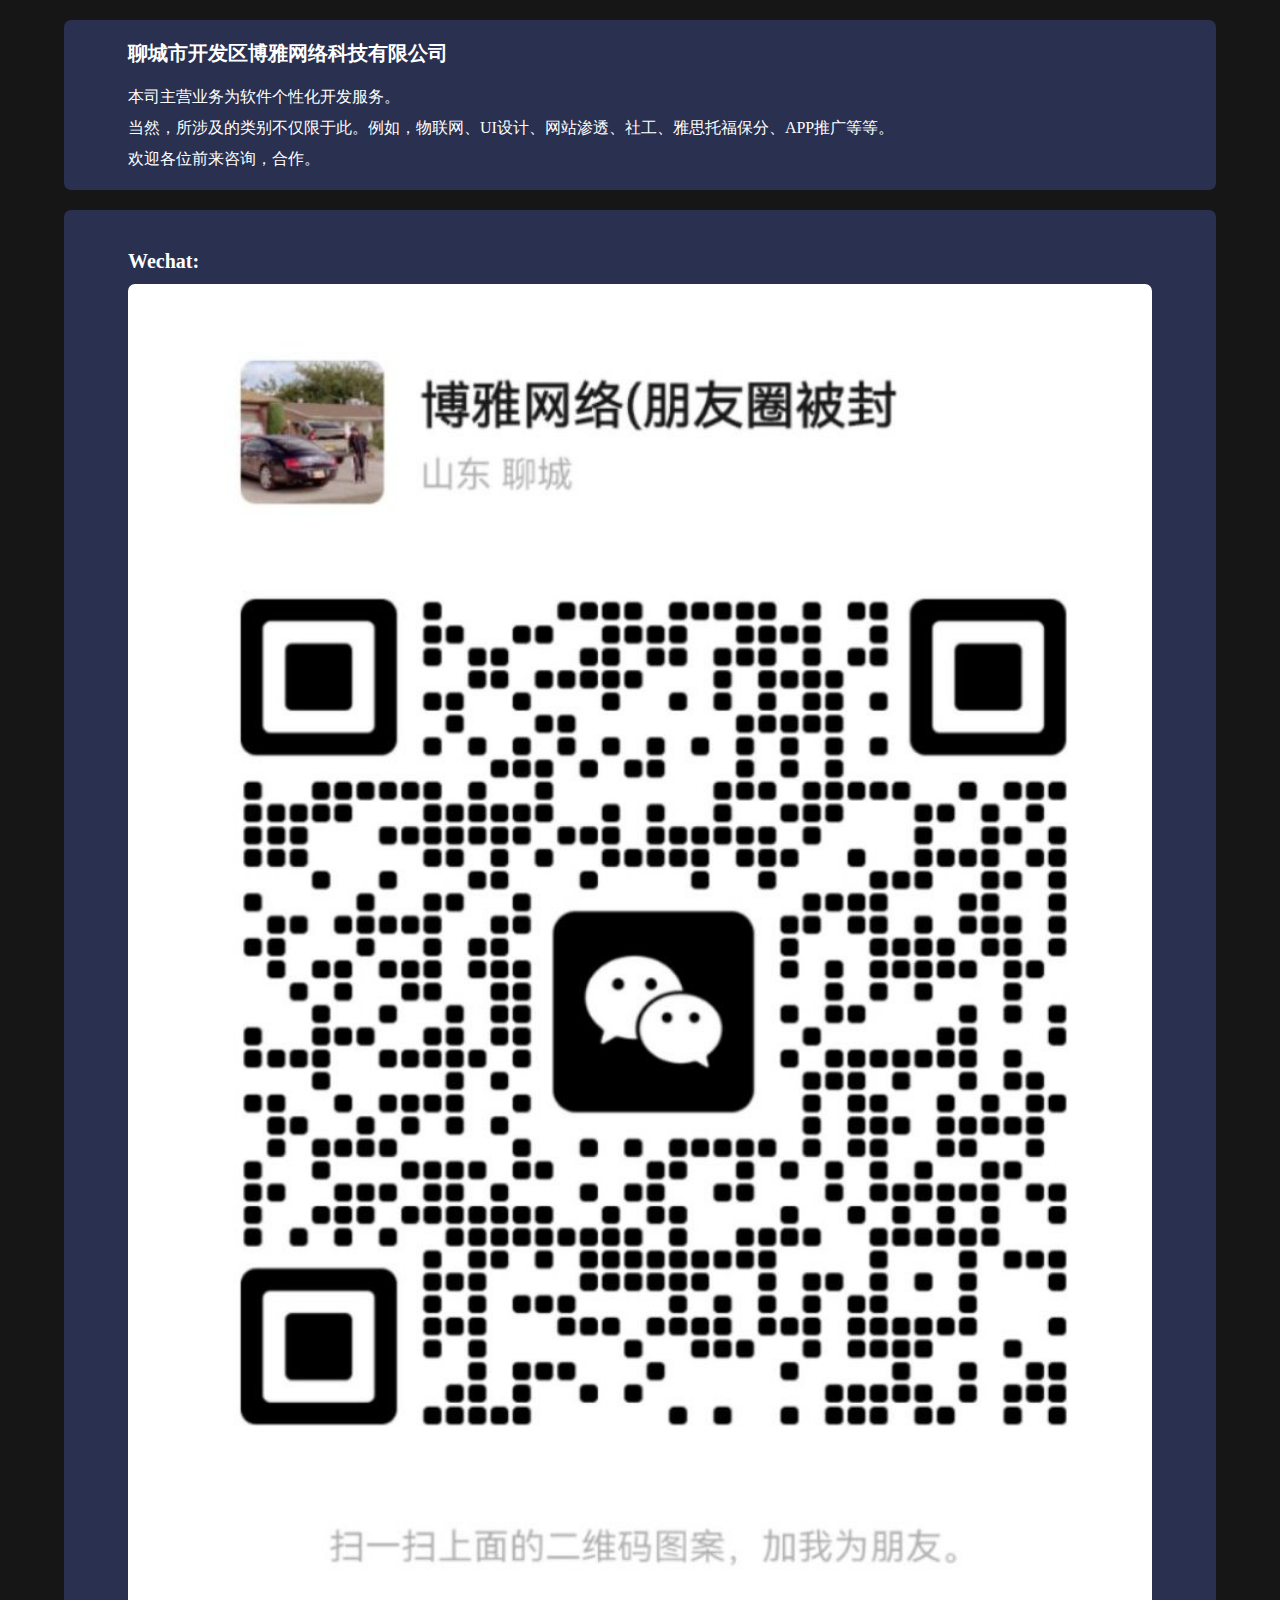
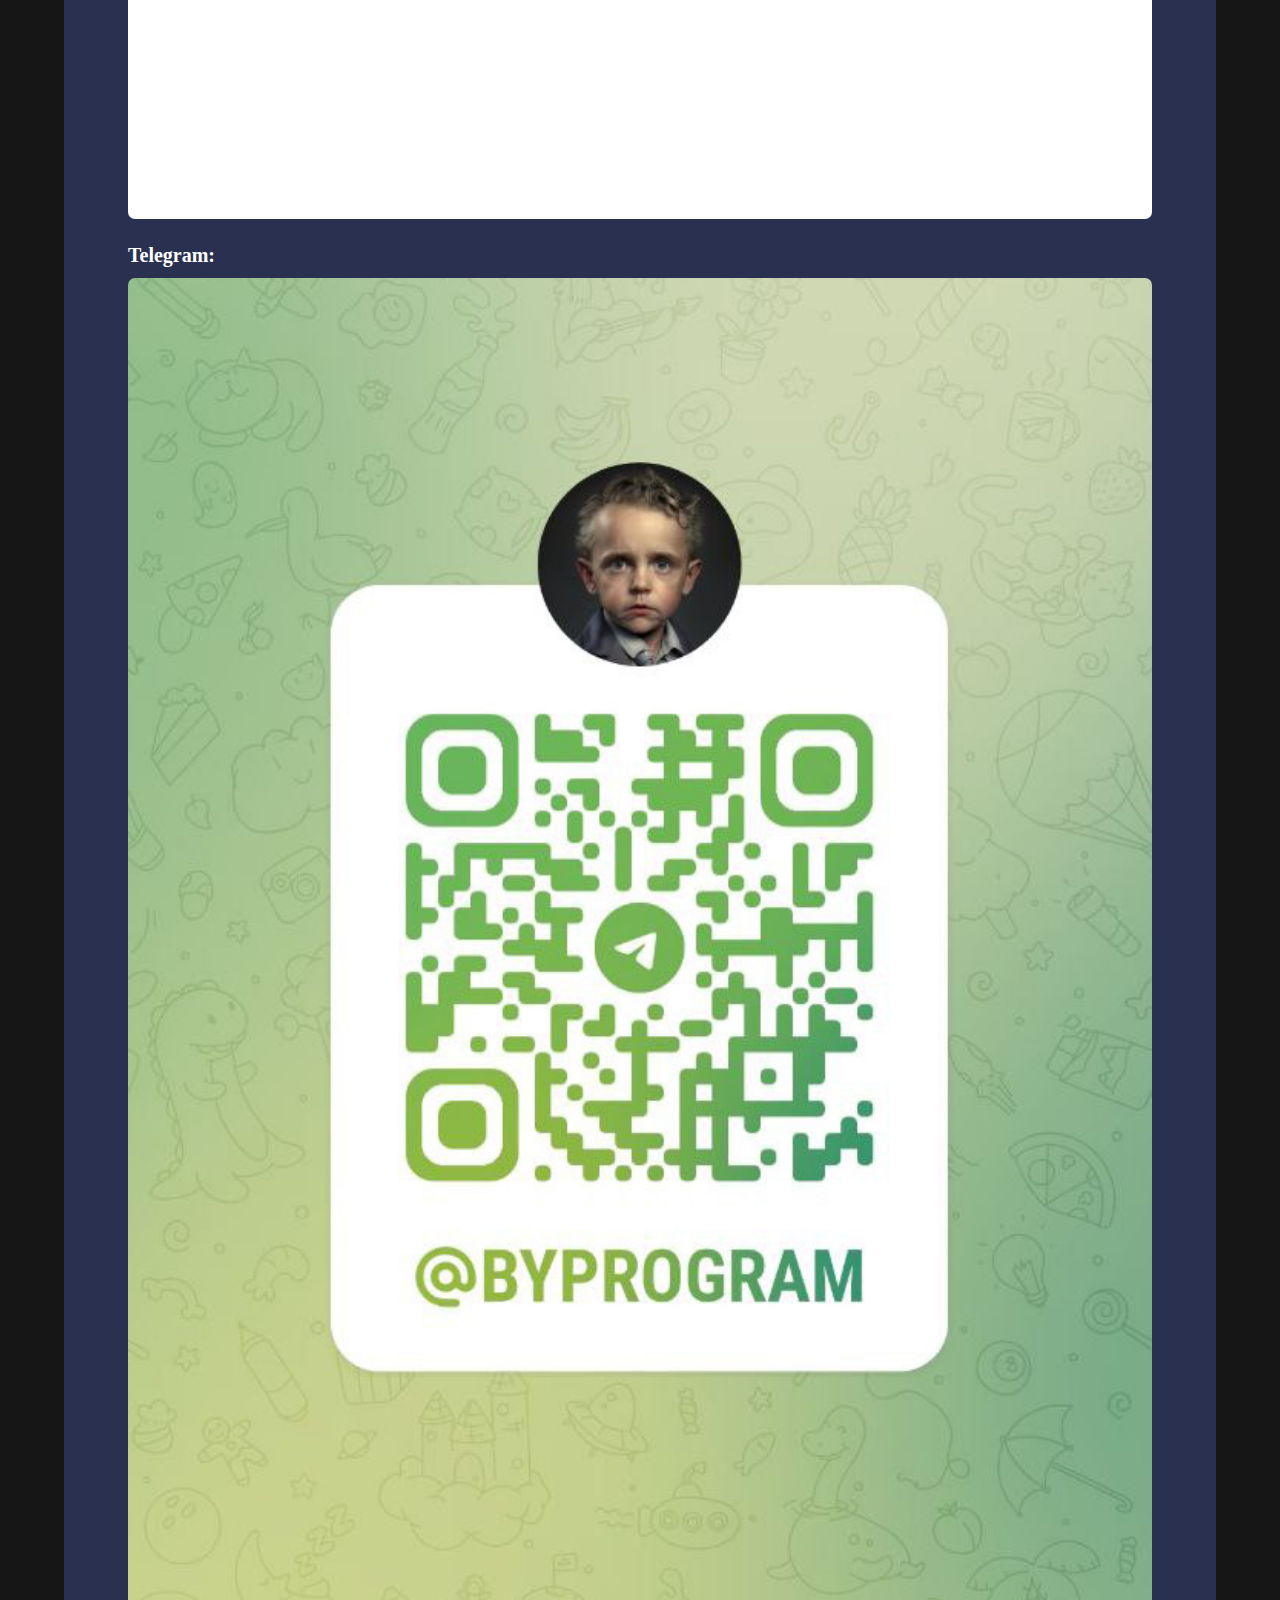
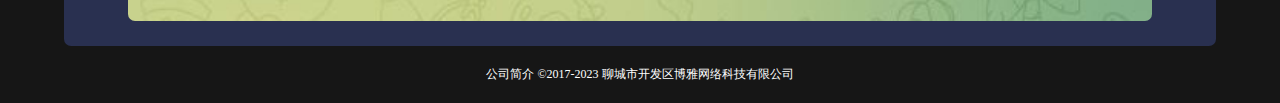
<file: index.html>
<!DOCTYPE html>
<html>
<head>
    <meta charset="utf-8">
    <meta name="viewport" content="maximum-scale=1.0,minimum-scale=1.0,user-scalable=0,width=device-width,initial-scale=1.0"/>
    <link rel="stylesheet" href="fount.css"  type="text/css"/>
    <title>聊城市开发区博雅网络科技有限公司</title>
</head>
<style>
    body{
        padding: 0;
        margin: 0;
        background-color: #161616;
        color:#fff;
    }
</style>
<body>
	<div style="margin:20px 5%;background-color:#293050;padding:20px 5%; border-radius:7px;">
	    <div style="font-weight:700;font-size:20px;">聊城市开发区博雅网络科技有限公司</div>
	    <div style="margin-top:20px;">本司主营业务为软件个性化开发服务。</div>
    	<div style="margin-top:10px;">当然，所涉及的类别不仅限于此。例如，物联网、UI设计、网站渗透、社工、雅思托福保分、APP推广等等。</div>
    	<div style="margin-top:10px;">欢迎各位前来咨询，合作。</div>
	</div>
	<div style="margin:20px 5%;background-color:#293050;padding:20px 5%; border-radius:7px;">
    	<div style="font-weight:700;font-size:20px;margin-top:20px;margin-bottom:10px;width:100%;">Wechat:</div>
    	<img style="width:100%;border-radius:7px;" src="wechat.jpg" alt="" />
    	<div style="font-weight:700;font-size:20px;margin-top:20px;margin-bottom:10px;">Telegram:</div>
    	<img style="width:100%;border-radius:7px;" src="telegram.jpg" alt="" />
	</div>
	<div style="margin:10px 0 20px;font-size:12px;text-align:center;">公司简介 ©2017-2023 聊城市开发区博雅网络科技有限公司</div>
</body>
</html>
</file>
<file: fount.css>
@font-face {
    font-family: 'source_han_sans_cnmedium';
    src: url('sourcehansanscn-medium-webfont.woff2') format('woff2'),
         url('sourcehansanscn-medium-webfont.woff') format('woff');
    font-weight: normal;
    font-style: normal;

}
body{
    font-family: source_han_sans_cnmedium;
}
</file>
